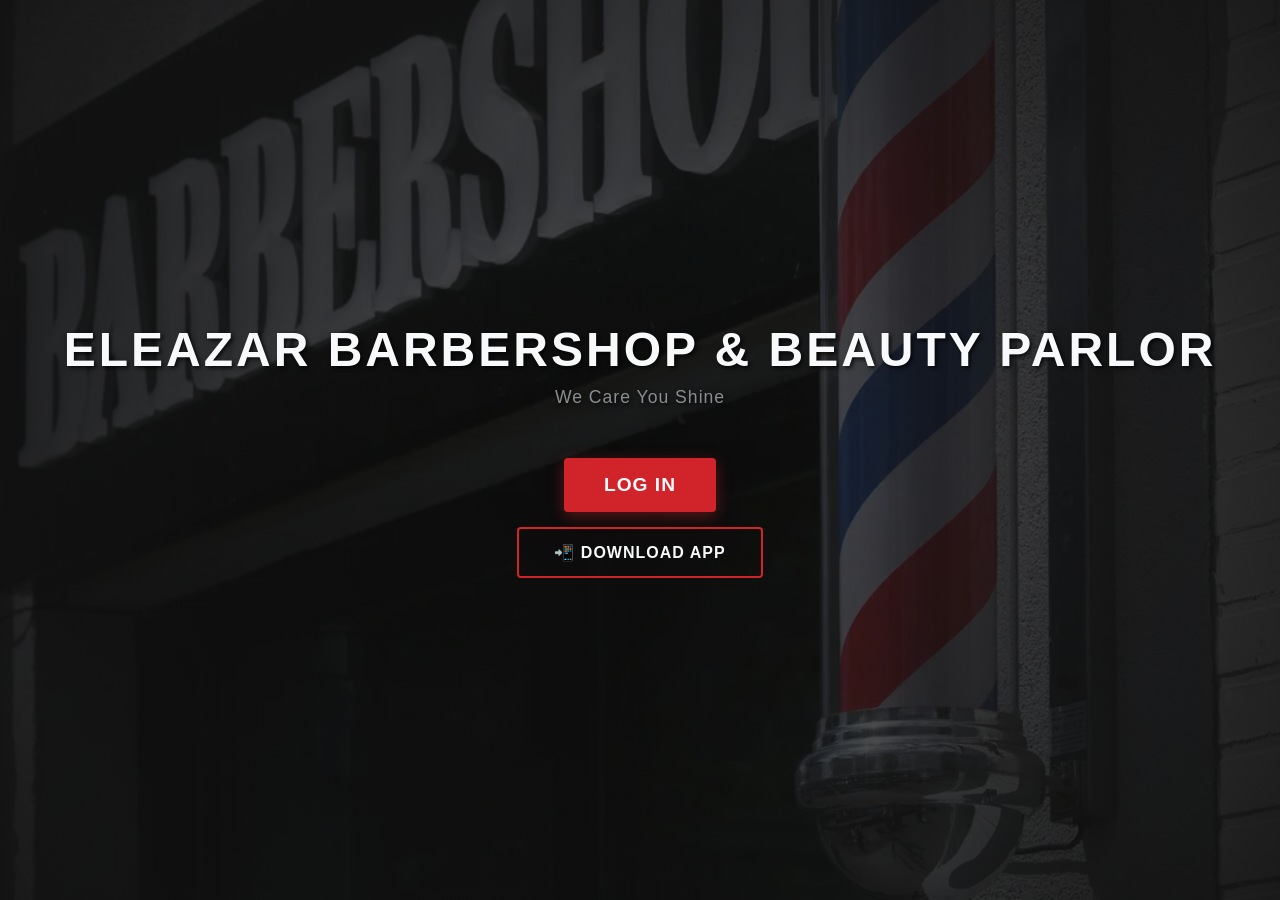
<file: index.html>
<!DOCTYPE html>
<html lang="en">
<head>
    <meta charset="UTF-8">
    <meta name="viewport" content="width=device-width, initial-scale=1.0">
    <title>Eleazar Barbershop</title>
    
    <!-- PWA Configuration -->
    <link rel="manifest" href="manifest.json">
    <meta name="theme-color" content="#5A1827">
    <link rel="apple-touch-icon" href="assets/images/logo.webp">
    <link rel="preload" as="image" href="assets/images/barber.webp" fetchpriority="high">
    <link rel="stylesheet" href="css/global.css">
    <link rel="stylesheet" href="css/login.css">
</head>
<body>
    <main class="login-container">
        <div class="brand-showcase">
            <h1>Eleazar Barbershop & Beauty Parlor</h1>
            <p>We Care You Shine</p>
            
        </div>
        
        <!-- Simplified Entry Button -->
        <button id="login-btn" class="primary-btn">Log In</button>
        <button id="install-btn" class="secondary-btn">📲 Download App</button>
    </main>

   <!-- iOS Step-by-Step Instructions Modal -->
    <div id="ios-modal" class="modal-overlay" style="display: none;">
        <div class="modal-card">
            <h3>Install on iPhone / iPad</h3>
            <p>1. Tap the <strong>Share</strong> icon (square with an arrow) in Safari's bottom menu.</p>
            <p>2. Scroll down and tap <strong>Add to Home Screen</strong>.</p>
            <p>3. Tap <strong>Add</strong> in the top-right corner.</p>
            <button id="close-modal-btn" class="primary-btn" style="margin-top: 15px; width: 100%;">Got it</button>
        </div>
    </div> 

    <script src="js/login.js"></script>

    <script>
        if ('serviceWorker' in navigator) {
            window.addEventListener('load', () => {
                navigator.serviceWorker.register('./sw.js')
                    .then((registration) => {
                        console.log('ServiceWorker registered successfully.');
                    })
                    .catch((err) => {
                        console.log('ServiceWorker registration failed: ', err);
                    });
            });
        }
    </script>
</body>
</html>
</file>
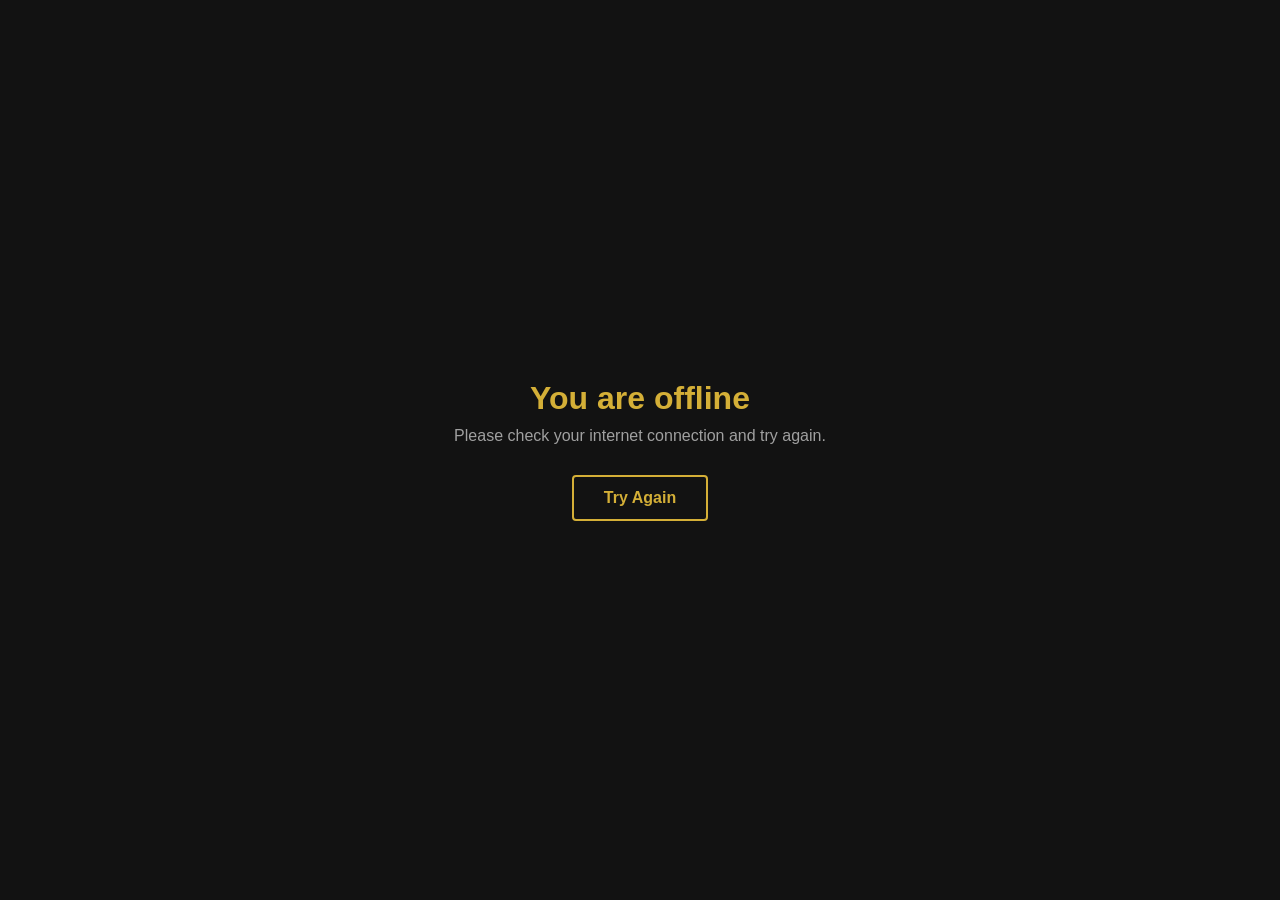
<file: offline.html>
<!DOCTYPE html>
<html lang="en">
<head>
    <meta charset="UTF-8">
    <meta name="viewport" content="width=device-width, initial-scale=1.0">
    <title>Offline - MUI Barbershop</title>
    <link rel="stylesheet" href="css/global.css">
    <style>
        body {
            display: flex;
            flex-direction: column;
            justify-content: center;
            align-items: center;
            height: 100vh;
            background-color: var(--bg-color);
            color: var(--text-primary);
            text-align: center;
            padding: 20px;
        }
        h1 { color: var(--accent); margin-bottom: 10px; }
        p { color: var(--text-secondary); margin-bottom: 30px; }
        .refresh-btn {
            padding: 12px 30px;
            background-color: transparent;
            color: var(--accent);
            border: 2px solid var(--accent);
            border-radius: 4px;
            font-size: 1rem;
            font-weight: bold;
            cursor: pointer;
        }
        .refresh-btn:active { background-color: var(--accent); color: #000; }
    </style>
</head>
<body>
    <h1>You are offline</h1>
    <p>Please check your internet connection and try again.</p>
    
    <!-- The reload mechanism -->
    <button class="refresh-btn" onclick="window.location.reload()">Try Again</button>
</body>
</html>
</file>
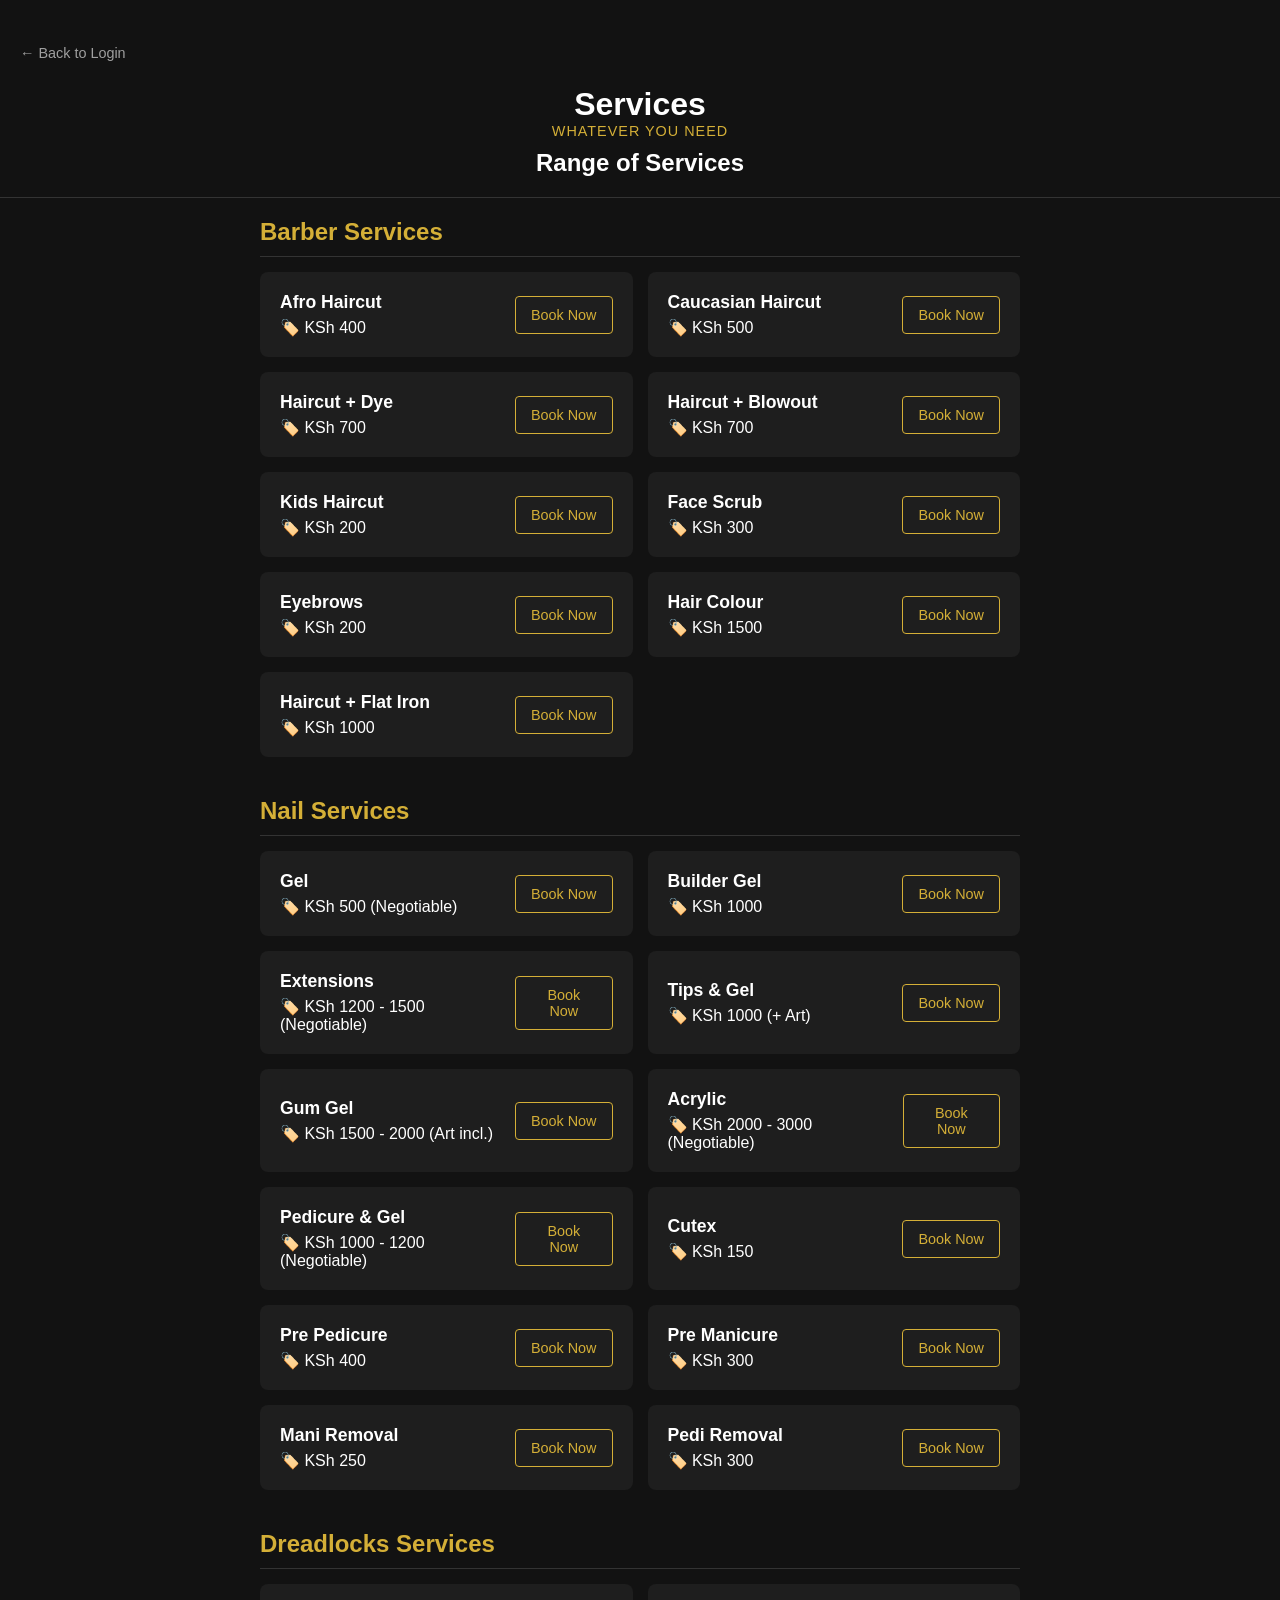
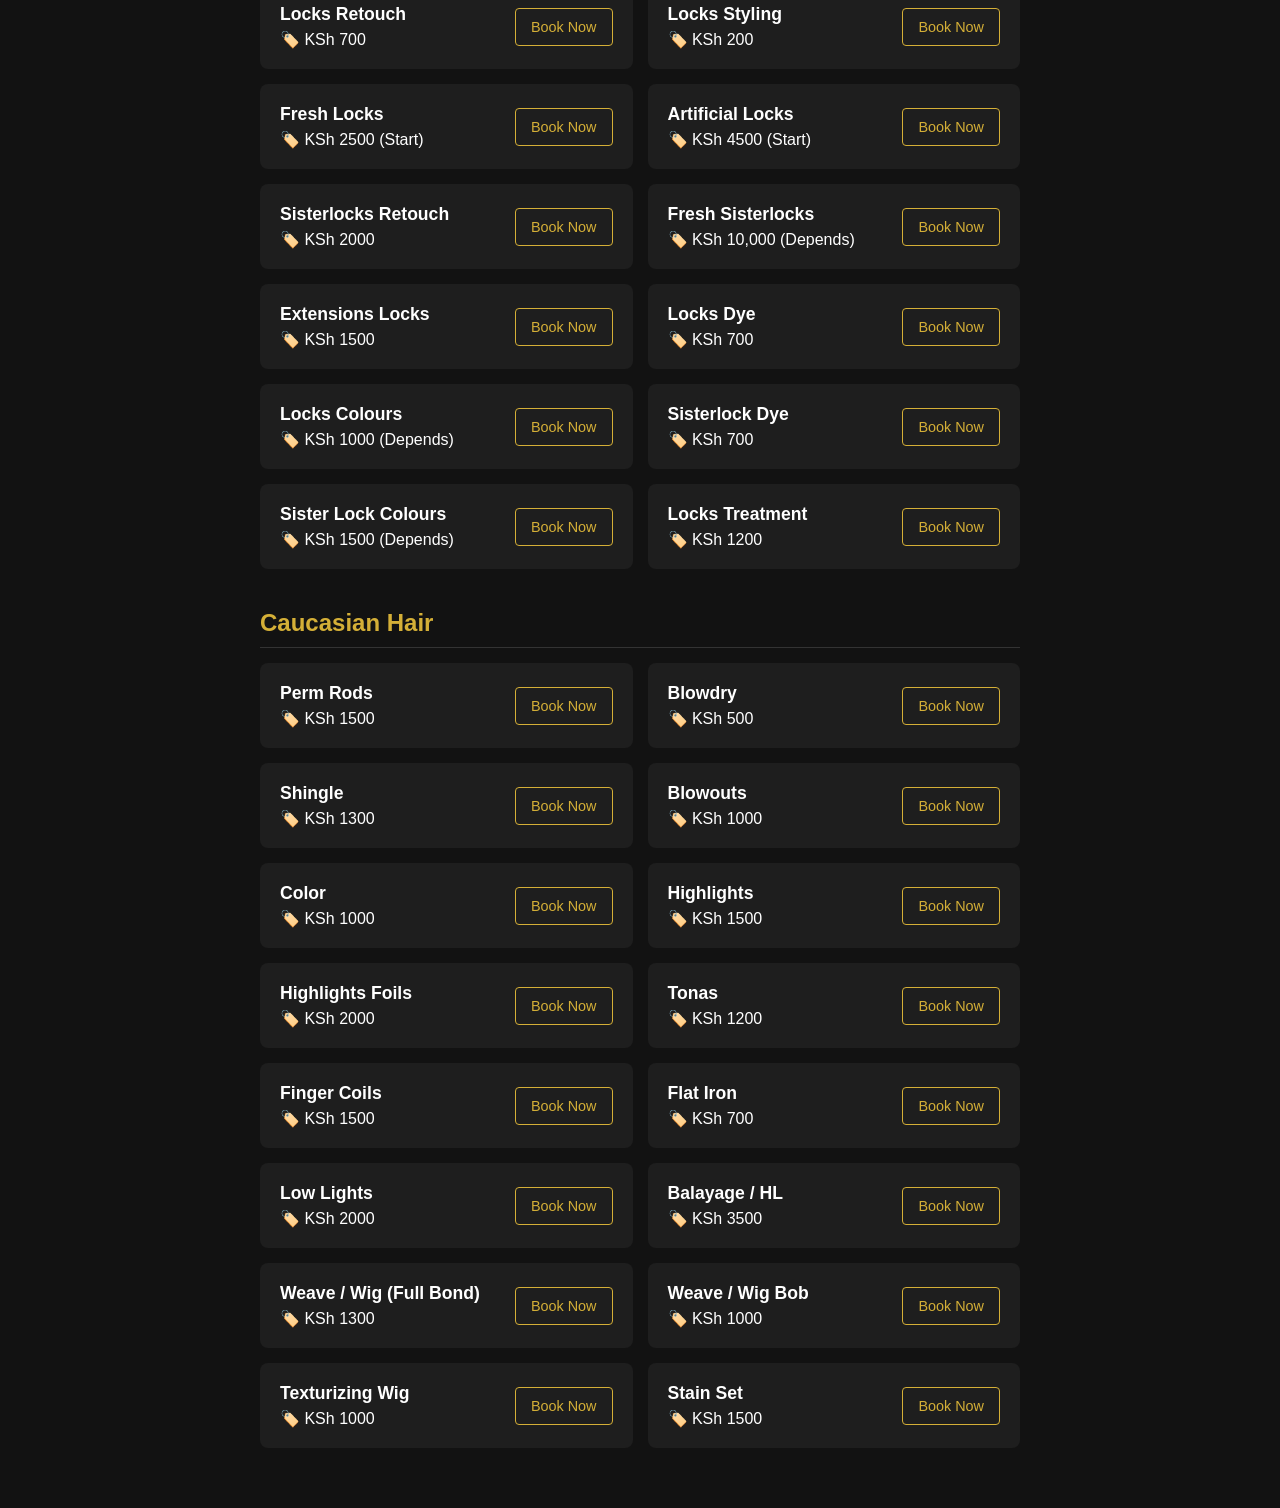
<file: services.html>
<!DOCTYPE html>
<html lang="en">
<head>
    <meta charset="UTF-8">
    <meta name="viewport" content="width=device-width, initial-scale=1.0">
    <title>Barbershop - Services</title>
    <link rel="manifest" href="manifest.json">
    <meta name="theme-color" content="#D1232A">
    <link rel="apple-touch-icon" href="assets/images/man.png">
    <link rel="stylesheet" href="css/global.css">
    <link rel="stylesheet" href="css/services.css">
</head>
<body>
    <header class="app-header">
        <!-- New Back Navigation -->
        <nav class="top-nav">
            <button id="back-btn" class="back-btn" onclick="window.location.href='index.html'">
                &#8592; Back to Login
            </button>
        </nav>
        <h1>Services</h1>
        <p>Whatever you need</p>
        <h2>Range of Services</h2>
    </header>

    <!-- JS will dynamically inject the categories and cards here -->
    <main id="catalog-container" class="services-wrapper"></main>
<!-- New Booking Modal (Hidden by default) -->
    <div id="booking-modal" class="modal-overlay" hidden>
        <div class="modal-card">
            <h3 id="modal-service-title">Book Service</h3>
            
            <div class="form-group">
                <label for="day-select">Preferred Day:</label>
                <select id="day-select" class="custom-select">
                    <option value="Today">Today</option>
                    <option value="Tomorrow">Tomorrow</option>
                    <option value="Later this week">Later this week</option>
                </select>
            </div>
            
            <div class="form-group">
                <label for="time-select">Preferred Time:</label>
                <select id="time-select" class="custom-select">
                    <option value="Morning">Morning (10AM - 12PM)</option>
                    <option value="Afternoon">Afternoon (12PM - 4PM)</option>
                    <option value="Evening">Evening (4PM - 9PM)</option>
                </select>
            </div>
            
            <div class="modal-actions">
                <button id="cancel-booking" class="cancel-btn">Cancel</button>
                <button id="confirm-booking" class="primary-btn">Continue to WhatsApp</button>
            </div>
        </div>
    </div>
    <!-- Utility loaded first, then the renderer -->
    <script src="js/whatsapp.js"></script>
    <script src="js/services.js"></script>
    <script>
        if ('serviceWorker' in navigator) {
            window.addEventListener('load', () => {
                navigator.serviceWorker.register('./sw.js');
            });
        }
    </script>
</body>
</html>
</file>
<file: css/global.css>
:root {
    --bg-color: #121212; 
    --brand-black: #111111;
    --brand-white: #f8f9fa;
    --pole-red: #D1232A;    
    --pole-blue: #21448C;   
    --wall-gray: #8a8d91;
    --card-bg: #1e1e1e;
    --text-primary: #ffffff;
    --text-secondary: #a0a0a0;
    --accent: #d4af37; /* Gold accent */
    --font-stack: 'Helvetica Neue', Arial, sans-serif;
    */
}

* {
    box-sizing: border-box;
    margin: 0;
    padding: 0;
}

body {
    background-color: var(--bg-color);
    color: var(--text-primary);
    font-family: var(--font-stack);
    -webkit-font-smoothing: antialiased;
}

button {
    cursor: pointer;
    font-family: var(--font-stack);
    border: none;
}
</file>
<file: css/login.css>
/* Update to css/login.css */

.login-container {
    display: flex;
    flex-direction: column;
    justify-content: center;
    align-items: center;
    height: 100vh;
    padding: 20px;
    background-color: #111111;
    
    /* Applies a dark radial gradient over the background image */
    background: 
        radial-gradient(circle at center, rgba(17, 17, 17, 0.6) 0%, rgba(17, 17, 17, 0.95) 100%),
        url('../assets/images/barber.webp') center/cover no-repeat;
    background-position: center;
    background-size: cover;
    background-repeat: no-repeat;
}

.brand-showcase {
    text-align: center;
    margin-bottom: 50px;
    /* Mimics the 3D lettering of the physical sign */
    text-shadow: 2px 2px 4px rgba(0,0,0,0.8);
}

.brand-showcase h1 {
    font-size: 3rem; /* Make it bold and imposing */
    font-weight: 900;
    color: var(--brand-white);
    letter-spacing: 3px;
    text-transform: uppercase;
    margin-bottom: 10px;
}

.brand-showcase p {
    color: var(--wall-gray);
    font-size: 1.1rem;
    letter-spacing: 1px;
}

.brand-showcase .hours {
    color: var(--pole-red); /* Highlight the hours in the pole red */
    font-weight: bold;
    margin-top: 5px;
}

.primary-btn {
    padding: 16px 40px;
    background-color: var(--pole-red);
    color: var(--brand-white);
    font-weight: bold;
    font-size: 1.2rem;
    letter-spacing: 1px;
    text-transform: uppercase;
    border-radius: 4px;
    border: none;
    box-shadow: 0 4px 15px rgba(209, 35, 42, 0.4);
    transition: all 0.3s ease;
}

.primary-btn:hover, .primary-btn:active {
    background-color: var(--pole-blue);
    box-shadow: 0 4px 15px rgba(33, 68, 140, 0.4);
    transform: translateY(-2px);
}

/* Add to the bottom of css/login.css */

.secondary-btn {
    margin-top: 15px;
    padding: 12px 30px;
    background-color: transparent;
    color: var(--brand-white);
    font-weight: bold;
    font-size: 1rem;
    letter-spacing: 1px;
    text-transform: uppercase;
    border-radius: 4px;
    border: 2px solid var(--pole-red);
    transition: all 0.3s ease;
}

.secondary-btn:hover, .secondary-btn:active {
    background-color: rgba(209, 35, 42, 0.2);
    border-color: var(--pole-blue);
}

/* Ensure the hidden attribute works cleanly */
[hidden] {
    display: none !important;
}


/* Secondary Install Button */
.secondary-btn {
    margin-top: 15px;
    padding: 14px 35px;
    background-color: transparent;
    color: var(--brand-white);
    font-weight: bold;
    font-size: 1rem;
    letter-spacing: 1px;
    text-transform: uppercase;
    border-radius: 4px;
    border: 2px solid var(--pole-red);
    cursor: pointer;
    transition: all 0.3s ease;
}

.secondary-btn:hover, .secondary-btn:active {
    background-color: rgba(209, 35, 42, 0.25);
    border-color: var(--pole-blue);
    transform: translateY(-2px);
}

/* iOS Instructional Modal */
.modal-overlay {
    position: fixed;
    top: 0;
    left: 0;
    width: 100vw;
    height: 100vh;
    background: rgba(0, 0, 0, 0.85);
    display: flex;
    justify-content: center;
    align-items: center;
    padding: 20px;
    z-index: 1000;
}

.modal-card {
    background-color: #1e1e1e;
    border: 1px solid #333;
    border-radius: 8px;
    padding: 25px;
    max-width: 360px;
    width: 100%;
    color: var(--brand-white);
    text-align: left;
}

.modal-card h3 {
    color: var(--pole-red);
    margin-bottom: 15px;
    text-align: center;
}

.modal-card p {
    font-size: 0.95rem;
    line-height: 1.5;
    margin-bottom: 12px;
    color: #d1d1d1;
}
</file>
<file: css/services.css>
.app-header {
    text-align: center;
    padding: 40px 20px 20px;
    border-bottom: 1px solid #333;
}

.app-header p {
    color: var(--accent);
    font-size: 0.9rem;
    text-transform: uppercase;
    letter-spacing: 1px;
    margin-bottom: 10px;
}

.services-wrapper {
    padding: 20px;
    max-width: 800px;
    margin: 0 auto;
}

.category-section {
    margin-bottom: 40px;
}

.category-title {
    color: var(--accent);
    margin-bottom: 15px;
    font-size: 1.5rem;
    border-bottom: 1px solid #333;
    padding-bottom: 10px;
}

.card-grid {
    display: grid;
    grid-template-columns: 1fr;
    gap: 15px;
}

.service-card {
    background-color: var(--card-bg);
    padding: 20px;
    border-radius: 8px;
    display: flex;
    justify-content: space-between;
    align-items: center;
}

.card-content h3 {
    font-size: 1.1rem;
    margin-bottom: 5px;
}

.duration {
    color: var(--text-secondary);
    font-size: 0.9rem;
}

.book-btn {
    padding: 10px 15px;
    background-color: transparent;
    color: var(--accent);
    border: 1px solid var(--accent);
    border-radius: 4px;
    font-size: 0.9rem;
    transition: background-color 0.2s, color 0.2s;
}

.book-btn:active {
    background-color: var(--accent);
    color: #000;
}

/* Tablet/Desktop breakpoint */
@media (min-width: 600px) {
    .card-grid {
        grid-template-columns: repeat(2, 1fr);
    }
}

/* Top Navigation & Back Button Styles */
.top-nav {
    display: flex;
    justify-content: flex-start;
    width: 100%;
    margin-bottom: 20px;
}

.back-btn {
    background: transparent;
    color: var(--text-secondary);
    border: none;
    font-size: 0.9rem;
    display: flex;
    align-items: center;
    gap: 5px;
    padding: 5px 0;
    transition: color 0.2s;
}

.back-btn:active, .back-btn:hover {
    color: var(--text-primary);
}

/* --- Booking Modal Styles --- */
.modal-overlay {
    position: fixed;
    top: 0;
    left: 0;
    width: 100vw;
    height: 100vh;
    background: rgba(0, 0, 0, 0.85);
    display: flex;
    justify-content: center;
    align-items: center;
    padding: 20px;
    z-index: 1000;
}

.modal-card {
    background-color: var(--card-bg);
    border: 1px solid #333;
    border-radius: 8px;
    padding: 25px;
    max-width: 400px;
    width: 100%;
}

.modal-card h3 {
    color: var(--accent);
    margin-bottom: 20px;
    text-align: center;
    font-size: 1.3rem;
}

.form-group {
    margin-bottom: 15px;
    display: flex;
    flex-direction: column;
}

.form-group label {
    font-size: 0.9rem;
    color: var(--text-secondary);
    margin-bottom: 5px;
}

.custom-select {
    padding: 12px;
    background-color: #121212;
    color: var(--brand-white);
    border: 1px solid #333;
    border-radius: 4px;
    font-family: var(--font-stack);
    font-size: 1rem;
    outline: none;
}

.custom-select:focus {
    border-color: var(--accent);
}

.modal-actions {
    display: flex;
    gap: 10px;
    margin-top: 25px;
}

.modal-actions button {
    flex: 1;
    padding: 12px;
    font-size: 1rem;
    font-weight: bold;
    border-radius: 4px;
}

.cancel-btn {
    background-color: transparent;
    color: var(--text-secondary);
    border: 1px solid #333;
}

.cancel-btn:hover, .cancel-btn:active {
    background-color: #333;
    color: var(--brand-white);
}

[hidden] {
    display: none !important;
}
</file>
